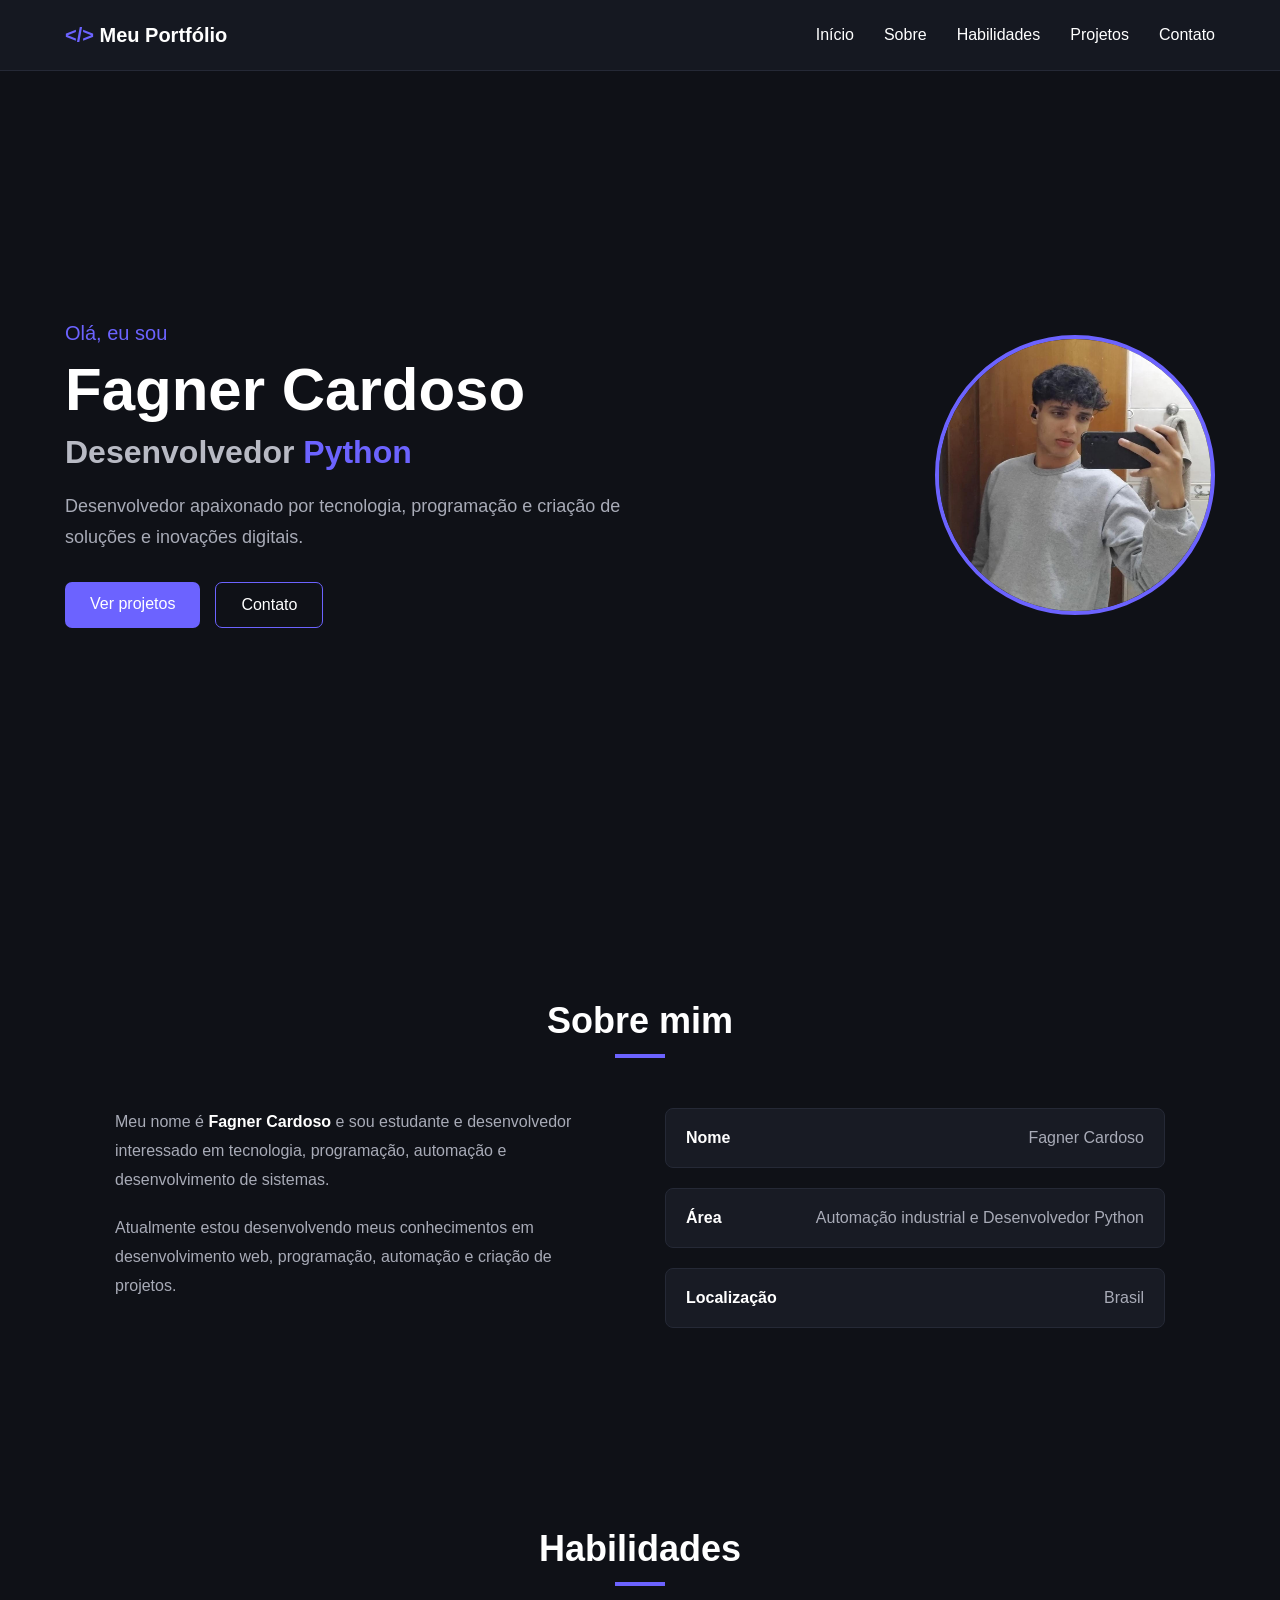
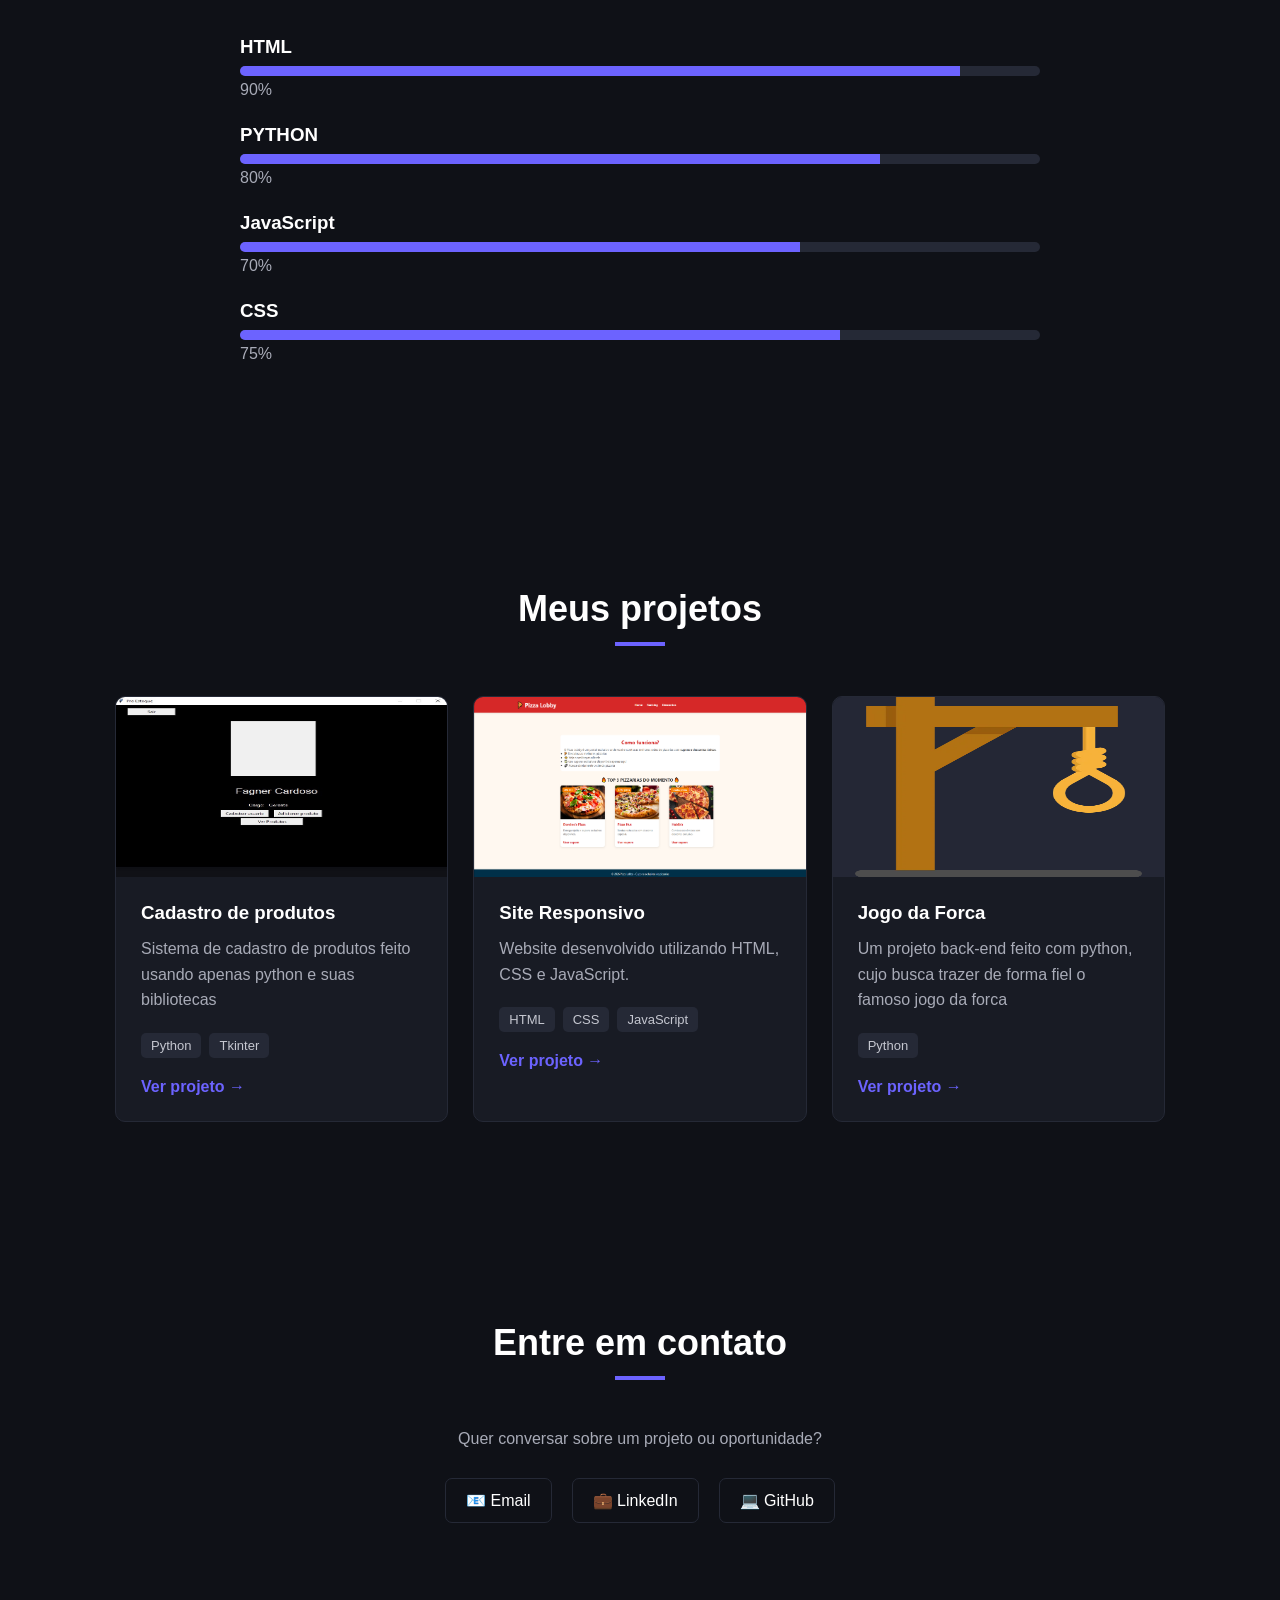
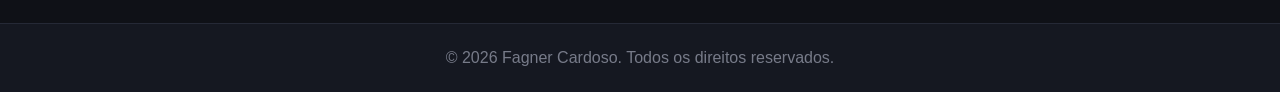
<file: index.html>
<!DOCTYPE html>
<html lang="pt-BR">
<head>
    <meta charset="UTF-8">
    <meta name="viewport" content="width=device-width, initial-scale=1.0">
    <title>Meu Portfólio</title>
    <link rel="stylesheet" href="style/etilo.css">
</head>

<body>
    <header>
        <nav class="navbar">

            <div class="logo">
                <span>&lt;/&gt;</span> Meu Portfólio
            </div>

            <ul class="menu">
                <li><a href="#inicio">Início</a></li>
                <li><a href="#sobre">Sobre</a></li>
                <li><a href="#habilidades">Habilidades</a></li>
                <li><a href="#projetos">Projetos</a></li>
                <li><a href="#contato">Contato</a></li>
            </ul>
        </nav>
    </header>
    <main>
        <section id="inicio" class="hero">
            <div class="hero-text">
                <p class="subtitulo">Olá, eu sou</p>
                <h1>Fagner Cardoso</h1>
                <h2>Desenvolvedor <span>Python</span></h2>
                <p>
                    Desenvolvedor apaixonado por tecnologia, programação
                    e criação de soluções e inovações digitais.
                </p>
                <div class="botoes">
                    <a href="#projetos" class="botao">Ver projetos</a>
                    <a href="#contato" class="botao secundario">Contato</a>
                </div>
            </div>
            <div class="hero-imagem">
                <div class="foto">
                    <img src="img/WhatsApp Image 2026-08-17 at 15.43.03.jpeg" alt="">
                </div>
            </div>
        </section>
        <section id="sobre" class="secao">
            <h2 class="titulo-secao">Sobre mim</h2>
            <div class="sobre-container">
                <div class="sobre-texto">
                    <p>
                        Meu nome é <strong>Fagner Cardoso</strong> e sou estudante
                        e desenvolvedor interessado em tecnologia,
                        programação, automação e desenvolvimento de sistemas.
                    </p>
                    <p>
                        Atualmente estou desenvolvendo meus conhecimentos
                        em desenvolvimento web, programação, automação e criação
                        de projetos.
                    </p>
                </div>
                <div class="sobre-info">

                    <div class="info">
                        <strong>Nome</strong>
                        <span>Fagner Cardoso</span>
                    </div>

                    <div class="info">
                        <strong>Área</strong>
                        <span>Automação industrial e Desenvolvedor Python</span>
                    </div>
                    <div class="info">
                        <strong>Localização</strong>
                        <span>Brasil</span>
                    </div>
                </div>
            </div>
        </section>
        <section id="habilidades" class="secao">
            <h2 class="titulo-secao">Habilidades</h2>
            <div class="habilidades-container">
                <div class="habilidade">
                    <h3>HTML</h3>
                    <div class="barra">
                        <div class="progresso html"></div>
                    </div>
                    <span>90%</span>
                </div>

                <div class="habilidade">
                    <h3>PYTHON</h3>
                    <div class="barra">
                        <div class="progresso css"></div>
                    </div>
                    <span>80%</span>
                </div>

                <div class="habilidade">
                    <h3>JavaScript</h3>
                    <div class="barra">
                        <div class="progresso javascript"></div>
                    </div>
                    <span>70%</span>
                </div>

                <div class="habilidade">
                    <h3>CSS</h3>
                    <div class="barra">
                        <div class="progresso python"></div>
                    </div>
                    <span>75%</span>
                </div>
            </div>

        </section>
        <section id="projetos" class="secao">
            <h2 class="titulo-secao">Meus projetos</h2>
            <div class="projetos-container">
                <div class="projeto">
                    <div class="projeto-imagem">
                        <img src="img/image2.png" alt="">
                    </div>
                    <div class="projeto-conteudo">
                        <h3>Cadastro de produtos</h3>
                        <p>
                            Sistema de cadastro de produtos feito usando apenas python e suas bibliotecas
                        </p>
                        <div class="tecnologias">
                            <span>Python</span>
                            <span>Tkinter</span>
                        </div>
                        <a href="https://github.com/Fagner-c/Cadastro_de_Produtos_e-" class="projeto-link" target="_blank">
                            Ver projeto →
                        </a>
                    </div>
                </div>
                <div class="projeto">
                    <div class="projeto-imagem">
                        <img src="img/image.png" alt="">
                    </div>
                    <div class="projeto-conteudo">
                        <h3>Site Responsivo</h3>
                        <p>
                            Website desenvolvido utilizando HTML,
                            CSS e JavaScript.
                        </p>
                        <div class="tecnologias">
                            <span>HTML</span>
                            <span>CSS</span>
                            <span>JavaScript</span>
                        </div>
                        <a href="https://fagner-c.github.io/Pizza-Hub/" class="projeto-link" target="_blank">
                            Ver projeto →
                        </a>
                    </div>
                </div>
                <div class="projeto">
                    <div class="projeto-imagem">
                        <img src="img/hangman-game-og-share.webp" alt="">
                    </div>
                    <div class="projeto-conteudo">
                        <h3>Jogo da Forca</h3>
                        <p>
                            Um projeto back-end feito com python, cujo busca trazer de forma fiel o famoso jogo da forca
                        </p>
                        <div class="tecnologias">
                            <span>Python</span>
                        </div>
                        <a href="https://github.com/Fagner-c/Jogo-da-forca" class="projeto-link" target="_blank">
                            Ver projeto →
                        </a>
                    </div>
                </div>
            </div>
        </section>
        <section id="contato" class="secao contato">
            <h2 class="titulo-secao">Entre em contato</h2>
            <p>
                Quer conversar sobre um projeto ou oportunidade?
            </p>
            <div class="contatos">
                <a href="#">
                    📧 Email
                </a>
                <a href="https://www.linkedin.com/in/fagner-cardoso/" target="_blank">
                    💼 LinkedIn
                </a>
                <a href="https://github.com/Fagner-c?tab=repositories" target="_blank">
                    💻 GitHub
                </a>
            </div>
        </section>
    </main>
    <footer>
        <p>
            © 2026 Fagner Cardoso. Todos os direitos reservados.
        </p>
    </footer>
</body>
</html>
</file>
<file: style/etilo.css>
/* RESET */

* {
    margin: 0;
    padding: 0;
    box-sizing: border-box;
}

html {
    scroll-behavior: smooth;
}

body {
    font-family: Arial, Helvetica, sans-serif;
    background-color: #0f1117;
    color: #ffffff;
}




header {
    width: 100%;
    background-color: #151821;
    position: fixed;
    top: 0;
    z-index: 1000;
    border-bottom: 1px solid #252936;
}

.navbar {
    max-width: 1200px;
    margin: auto;

    height: 70px;

    display: flex;
    align-items: center;
    justify-content: space-between;

    padding: 0 25px;
}

.logo {
    font-size: 20px;
    font-weight: bold;
}

.logo span {
    color: #6c63ff;
}

.menu {
    display: flex;
    gap: 30px;
    list-style: none;
}

.menu a {
    color: #ffffff;
    text-decoration: none;
    transition: 0.3s;
}

.menu a:hover {
    color: #6c63ff;
}


/* HERO */

.hero {
    min-height: 100vh;
    max-width: 1200px;
    margin: auto;

    display: flex;
    align-items: center;
    justify-content: space-between;

    padding: 100px 25px 50px;
}

.hero-text {
    max-width: 600px;
}

.subtitulo {
    color: #6c63ff;
    font-size: 20px;
    margin-bottom: 10px;
}

.hero h1 {
    font-size: 60px;
    margin-bottom: 10px;
}

.hero h2 {
    font-size: 32px;
    color: #b8bac4;
    margin-bottom: 20px;
}

.hero h2 span {
    color: #6c63ff;
}

.hero-text > p:not(.subtitulo) {
    color: #a8abb7;
    font-size: 18px;
    line-height: 1.7;
}


/* BOTÕES */

.botoes {
    display: flex;
    gap: 15px;
    margin-top: 30px;
}

.botao {
    display: inline-block;

    padding: 13px 25px;

    background-color: #6c63ff;
    color: white;

    text-decoration: none;

    border-radius: 7px;

    transition: 0.3s;
}

.botao:hover {
    transform: translateY(-3px);
    opacity: 0.9;
}

.botao.secundario {
    background-color: transparent;
    border: 1px solid #6c63ff;
}


/* FOTO */

.hero-imagem {
    display: flex;
    justify-content: center;
    align-items: center;
}

.foto {
    width: 280px;
    height: 280px;

    border-radius: 50%;

    background-color: #1c1f29;
    border: 4px solid #6c63ff;

    display: flex;
    justify-content: center;
    align-items: center;

    color: #6c63ff;
    font-weight: bold;
}
.foto img{
    border-radius: 100%;
    width: 100%;
    height: 100%;
}


/* SEÇÕES */

.secao {
    max-width: 1100px;
    margin: auto;
    padding: 100px 25px;
}

.titulo-secao {
    font-size: 36px;
    text-align: center;
    margin-bottom: 50px;
}

.titulo-secao::after {
    content: "";

    display: block;

    width: 50px;
    height: 4px;

    background-color: #6c63ff;

    margin: 12px auto;
}


/* SOBRE */

.sobre-container {
    display: grid;
    grid-template-columns: 1fr 1fr;
    gap: 50px;
}

.sobre-texto {
    color: #a8abb7;
    line-height: 1.8;
}

.sobre-texto p {
    margin-bottom: 20px;
}

.sobre-texto strong {
    color: #ffffff;
}

.sobre-info {
    display: flex;
    flex-direction: column;
    gap: 20px;
}

.info {
    background-color: #181b24;
    padding: 20px;
    border-radius: 8px;

    display: flex;
    justify-content: space-between;

    border: 1px solid #252936;
}

.info span {
    color: #a8abb7;
}


/* HABILIDADES */

.habilidades-container {
    max-width: 800px;
    margin: auto;
}

.habilidade {
    margin-bottom: 25px;
}

.habilidade h3 {
    margin-bottom: 8px;
}

.habilidade > span {
    display: block;
    margin-top: 5px;
    color: #a8abb7;
}

.barra {
    width: 100%;
    height: 10px;

    background-color: #252936;

    border-radius: 10px;

    overflow: hidden;
}

.progresso {
    height: 100%;
    background-color: #6c63ff;
}

.progresso.html {
    width: 90%;
}

.progresso.css {
    width: 80%;
}

.progresso.javascript {
    width: 70%;
}

.progresso.python {
    width: 75%;
}


/* PROJETOS */

.projetos-container {
    display: grid;

    grid-template-columns:
        repeat(3, 1fr);

    gap: 25px;
}

.projeto {
    background-color: #181b24;

    border: 1px solid #252936;

    border-radius: 10px;

    overflow: hidden;

    transition: 0.3s;
}

.projeto:hover {
    transform: translateY(-8px);
    border-color: #6c63ff;
}

.projeto-imagem {
    height: 180px;

    background-color: #242735;

    display: flex;
    justify-content: center;
    align-items: center;

    color: #6c63ff;

    font-size: 20px;
    font-weight: bold;
}
.projeto-imagem img{
    width: 100%;
    height: 100%;
}
.projeto-conteudo {
    padding: 25px;
}

.projeto-conteudo h3 {
    margin-bottom: 12px;
}

.projeto-conteudo p {
    color: #a8abb7;
    line-height: 1.6;
    margin-bottom: 20px;
}

.tecnologias {
    display: flex;
    gap: 8px;
    flex-wrap: wrap;
    margin-bottom: 20px;
}

.tecnologias span {
    background-color: #252936;

    padding: 5px 10px;

    border-radius: 5px;

    font-size: 13px;

    color: #c5c7d0;
}

.projeto-link {
    color: #6c63ff;
    text-decoration: none;
    font-weight: bold;
}


/* CONTATO */

.contato {
    text-align: center;
}

.contato > p {
    color: #a8abb7;
    margin-bottom: 30px;
}

.contatos {
    display: flex;
    justify-content: center;
    gap: 20px;
    flex-wrap: wrap;
}

.contatos a {
    padding: 12px 20px;

    border: 1px solid #252936;

    border-radius: 7px;

    color: white;

    text-decoration: none;

    transition: 0.3s;
}

.contatos a:hover {
    border-color: #6c63ff;
    color: #6c63ff;
}


/* FOOTER */

footer {
    background-color: #151821;

    text-align: center;

    padding: 25px;

    color: #777b89;

    border-top: 1px solid #252936;
}


/* RESPONSIVIDADE */

@media (max-width: 800px) {

    .menu {
        display: none;
    }

    .hero {
        flex-direction: column;
        text-align: center;
        gap: 50px;
    }

    .hero h1 {
        font-size: 45px;
    }

    .hero h2 {
        font-size: 25px;
    }

    .botoes {
        justify-content: center;
    }

    .sobre-container {
        grid-template-columns: 1fr;
    }

    .projetos-container {
        grid-template-columns: 1fr;
    }

}
</file>
